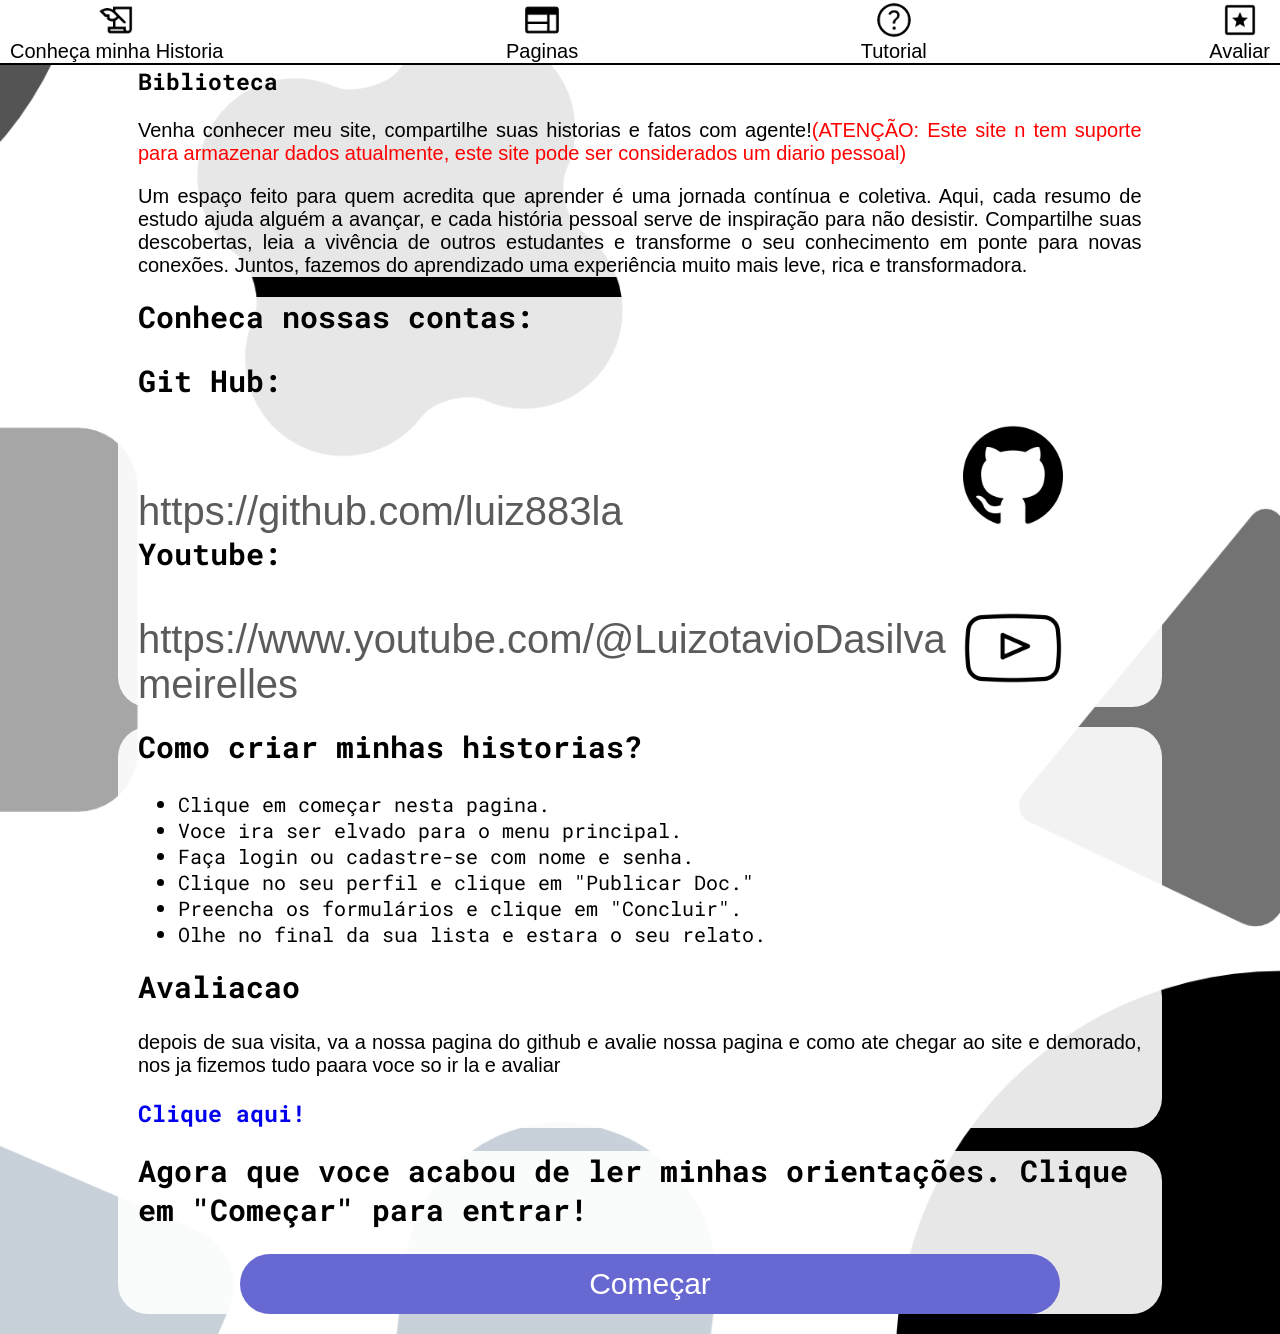
<file: index.html>
<!DOCTYPE html>
<html lang="pt-br">
<head>
    <meta charset="UTF-8">
    <meta name="viewport" content="width=device-width, initial-scale=1.0">
    <link rel="stylesheet" href="comecar/style.css">
    <link rel="shortcut icon" href="midia/favicon.ico" type="image/x-icon">
    <title>biblioteca</title>
</head>
<body>
    <header>
        <img src="midia/menu.png"  hidden class="menucll">
        <div class="nav" hidden>
            <a  type="button" class="menu" value="" onclick="
            document.querySelector('h1').scrollIntoView({
                behavior: 'smooth',block:'start'
                });">
                <img src="comecar/midia/minha-historia.png" class="icomenu">
                Conheça minha Historia</a>
            <a  type="button" class="menu" value="" onclick="
            document.querySelector('h2#contas').scrollIntoView({
                behavior: 'smooth',block:'start'
                });">
                <img src="comecar/midia/nossas-pag.png" class="icomenu">
                Paginas</a>
            <a type="button" class="menu" value="" onclick="
            document.querySelector('h2#help').scrollIntoView({
                behavior: 'smooth',block:'start'
                });">
                <img src="comecar/midia/tutorial.png" class="icomenu">
                Tutorial</a>
            <a href="https://forms.gle/ahmg2RZc9oP8dyQm6" target="_blank" class="menu">
            
                <img src="comecar/midia/avaliacao.png" class="icomenu">
                Avaliar
            </a>
        </div>
    </header>
    <main>
        <section class="text">
            <article>
                <h1>Biblioteca</h1>
                <p>Venha conhecer meu site, compartilhe suas historias e fatos com agente!<span class="aviso">(ATENÇÃO: Este site n tem suporte para armazenar dados atualmente, este site pode ser considerados um diario pessoal)</span></p>
                <p>Um espaço feito para quem acredita que aprender é uma jornada contínua e coletiva. Aqui, cada resumo de estudo ajuda alguém a avançar, e cada história pessoal serve de inspiração para não desistir. Compartilhe suas descobertas, leia a vivência de outros estudantes e transforme o seu conhecimento em ponte para novas conexões. Juntos, fazemos do aprendizado uma experiência muito mais leve, rica e transformadora.</p>
            </article>
        </section>
        <section class="text">
            <article>
                <h2 id="contas">Conheca nossas contas:</h2>
                    <h2>Git Hub:</h2>
                    <a class="link" href="https://github.com/luiz883la" target="_blank">https://github.com/luiz883la</a>
                    <a href="https://github.com/luiz883la" target="_blank">
                        <img src="midia/github.png" class="img_logos github">
                    </a>
                    <h2>Youtube:</h2>
                    <a class="link" href="https://www.youtube.com/@LuizotavioDasilvameirelles" target="_blank">
                        https://www.youtube.com/@LuizotavioDasilvameirelles
                    </a>
                    <a href="https://www.youtube.com/@LuizotavioDasilvameirelles" target="_blank"><img src="midia/youtube.png" class="img_logos yout"></a>
            </article>
        </section>
        <section class="text">
            <article>
                <h2 id="help">Como criar minhas historias?</h2>
                <ul>
                    <li>Clique em começar nesta pagina.</li>
                    <li>Voce ira ser elvado para o menu principal.</li>
                    <li>Faça login ou cadastre-se com nome e senha.</li>
                    <li>Clique no seu perfil e clique em "Publicar Doc."</li>
                    <li>Preencha os formulários e clique em "Concluir".</li>
                    <li>Olhe no final da sua lista e estara o seu relato.</li>
                </ul>
            </article>
        </section>
        <section class="text">
            <article>
                <h2>Avaliacao</h2>
                <p>
                    depois de sua visita, va a nossa pagina do github e avalie nossa pagina e como ate chegar ao site e demorado, nos ja fizemos tudo paara voce so ir la e avaliar
                </p>
                <a href="https://forms.gle/ahmg2RZc9oP8dyQm6" target="_blank"><h3>Clique aqui!</h3></a>
            </article>
        </section>
        <article class="text">
            <h2>Agora que voce acabou de ler minhas orientações. Clique em "Começar" para entrar!</h2>
            <a href="menu_principal/menu.html"><input type="button" value="Começar" class="button"></a>
        </article>
    </main>
    <script src="comecar/script.js"></script>
</body>
</html>
</file>
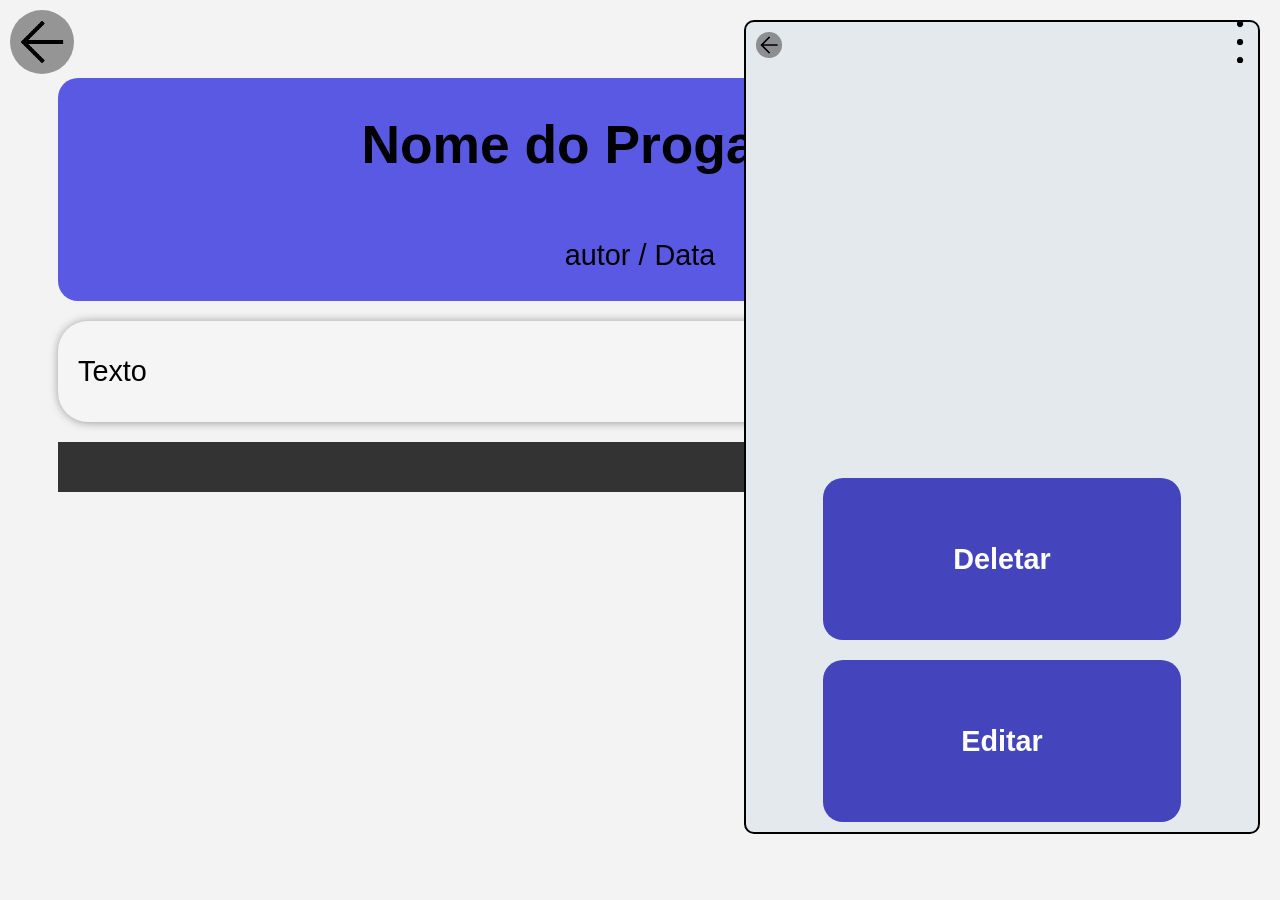
<file: menu_item/pag_suporte.html>
<!DOCTYPE html>
<html lang="pt-br">
<head>
    <meta charset="UTF-8">
    <meta name="viewport" content="width=device-width, initial-scale=1.0">
    <link rel="stylesheet" href="style.css">
    <link rel="shortcut icon" href="../midia/favicon.ico" type="image/x-icon">
    <title>Equaçoes</title>
</head>
<body>
    <div class="cabeca">
        <a href="../menu_principal/menu.html"><img class="voltar img" src="../midia/back.png" alt="voltar"></a>
        <h1 class="nome">Nome do Progamador</h1>
        <p class="comando">autor / Data</p>
        
        <div class="menu">
            <img class="voltar sair_menu" src="../midia/back.png" alt="">
            <input type="button" value="Deletar" class="botao_menu deletar_doc">
            <input type="button" value="Editar" class="botao_menu editar_doc">
            
        </div>
        <div class="botao_3p"><img src="../midia/tres_pontos.png" class="tres_pontos"></div>
    </div>
    <div class="corpo">
        <p class="texto">Texto</p>
    </div>
    <div id="exemplo">
        <p class="exemplo"></p>
    </div>

    <script type="module" src="script_menuinfo.js"></script>
</body>
</html>
</file>
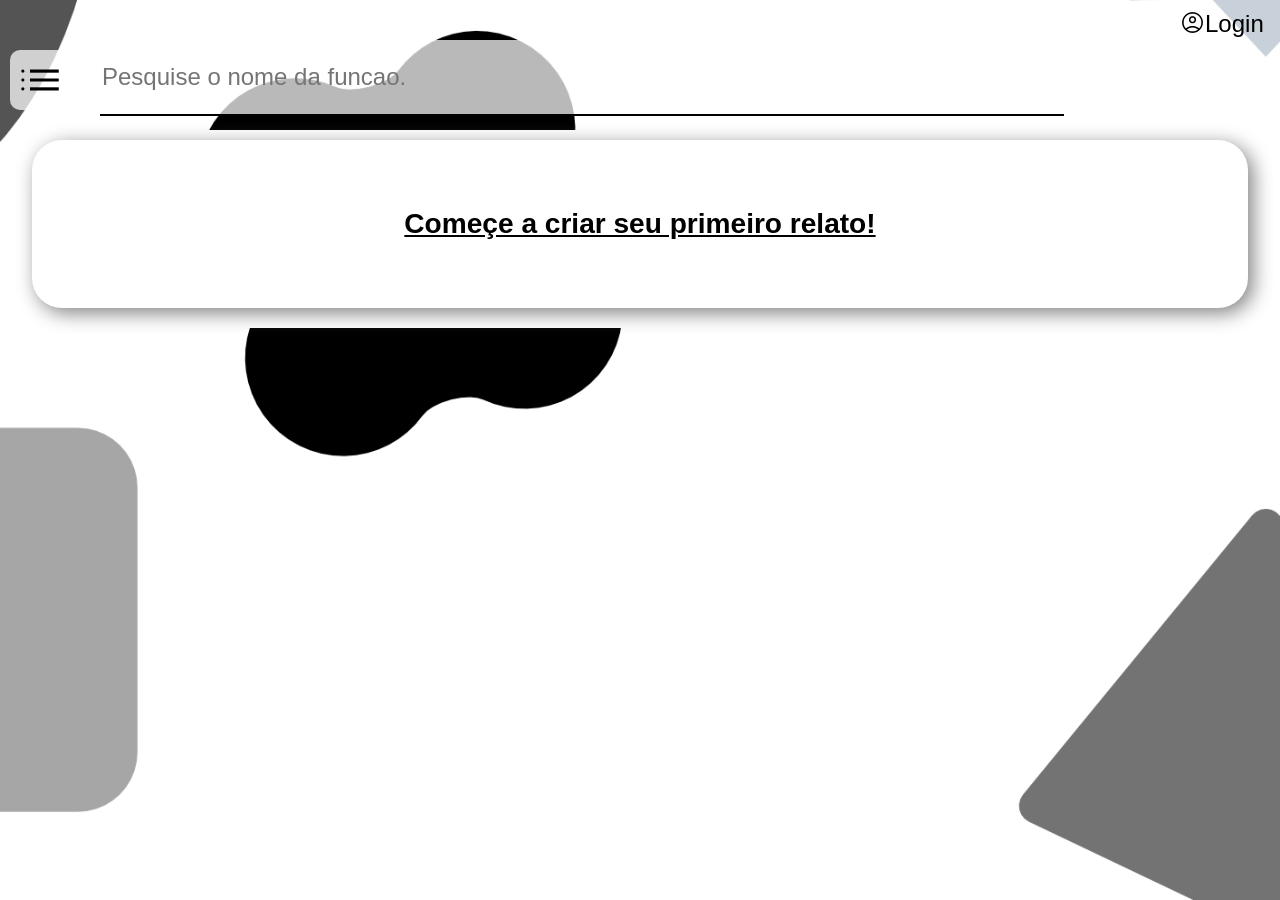
<file: menu_principal/menu.html>
<!DOCTYPE html>
<html lang="pt-br">

<head>
    <meta charset="UTF-8">
    <meta name="viewport" content="width=device-width, initial-scale=1.0">
    <link rel="stylesheet" href="style.css">
    <link rel="shortcut icon" href="../midia/favicon.ico" type="image/x-icon">
    <title>Lar do progamador</title>
</head>

<body>
    <header>
        <section class="conta">
            <img src="../midia/foto_login.png" class="foto">Login
        </section>
        <input type="text" autofocus placeholder="Pesquise o nome da funcao." class="pesquisa">
        <img src="../midia/menu.png" alt="menu" class="theere_lines">
    </header>
    <main class="menuOP">
        <div class="start">
            <h3>Começe a criar seu primeiro relato!<h3>
        </div>
    <main>
    <nav class="menu">
        <img src="../midia/back.png" class="voltar sair_menu">
        <h1 class="titulo">Lar do progamador</h1>
        <article style="font-size: 150%;">
            <a href="https://www.youtube.com/@QuenolRoupas" target="_blank">
                <p>
                    <img src="../midia/youtube.png" class="ico">
                    Quenol roupas
                </p>
            </a>
        </article>
        <article style="font-size: 150%;">
            <a href="https://github.com/luiz883la" target="_blank">
                <p>
                    <img src="../midia/github.png" class="ico">
                    Luiz Otavio
                </p>
            </a>
        </article>
        
        <article style="font-size: 150%;">
            <a href="https://forms.gle/ahmg2RZc9oP8dyQm6" target="_blank">
                <p>
                    <img src="../comecar/midia/avaliacao.png" class="ico">
                    Nos avalie!
                </p>
            </a>
        </article>
    </nav>
    <div class="corpo"></div>
    <script type="module" src="scriptmenu.js"></script>
</body>

</html>
</file>
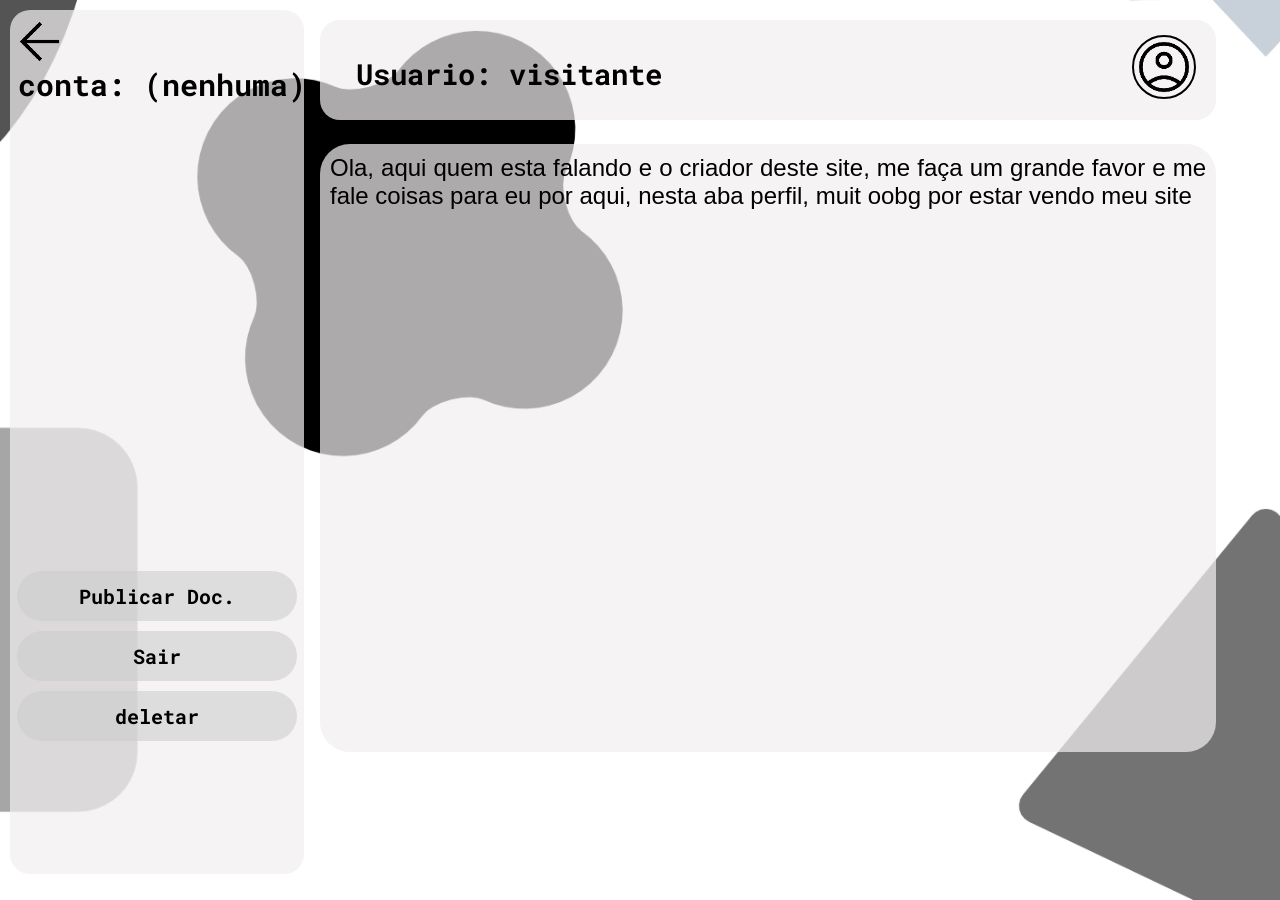
<file: perfil/perfil.html>
<!DOCTYPE html>
<html lang="en">

<head>
    <meta charset="UTF-8">
    <meta name="viewport" content="width=device-width, initial-scale=1.0">
    <link rel="stylesheet" href="style.css">
    <link rel="shortcut icon" href="../midia/favicon.ico" type="image/x-icon">
    <title>Perfil</title>
</head>

<body>
    <div class="BarraLateral">
        <a href="../menu_principal/menu.html"><img src="../midia/back.png" class="voltar"></a>
        <h2 class="nomeconta">Conta: </h2>
        <div class="buttons">
            <input type="button" value="Publicar Doc." class="buttonpublic">
            <input type="button" value="Sair" class="buttonsair">
            <input type="button" value="deletar" class="buttondeletar">
        </div>
    </div>
    <div class="tela">
        
        <div class="cabeca">
            <abbr title="Mudar foto de perfil"><img src="../midia/foto_login.png" class="fotoconta"></abbr>
            <h2 class="conta2">Usuario: </h2>
        </div>
        <p>Ola, aqui quem esta falando e o criador deste site, me faça um grande favor e me fale coisas para eu por
            aqui, nesta aba perfil, muit oobg por estar vendo meu site</p>
    </div>
    <div class="visualizarfotoperfil">
        <img src="../midia/back.png" class="voltarperfil">
        <img src="../midia/foto_login.png" class="foto">
        <a href="mudarfotoperfil/mudarfoto.html"><input type="button" value="Trocar foto de perfil"
                class="buttonmudarfoto"></a>
    </div>
    <script src="script.js"></script>
</body>

</html>
</file>
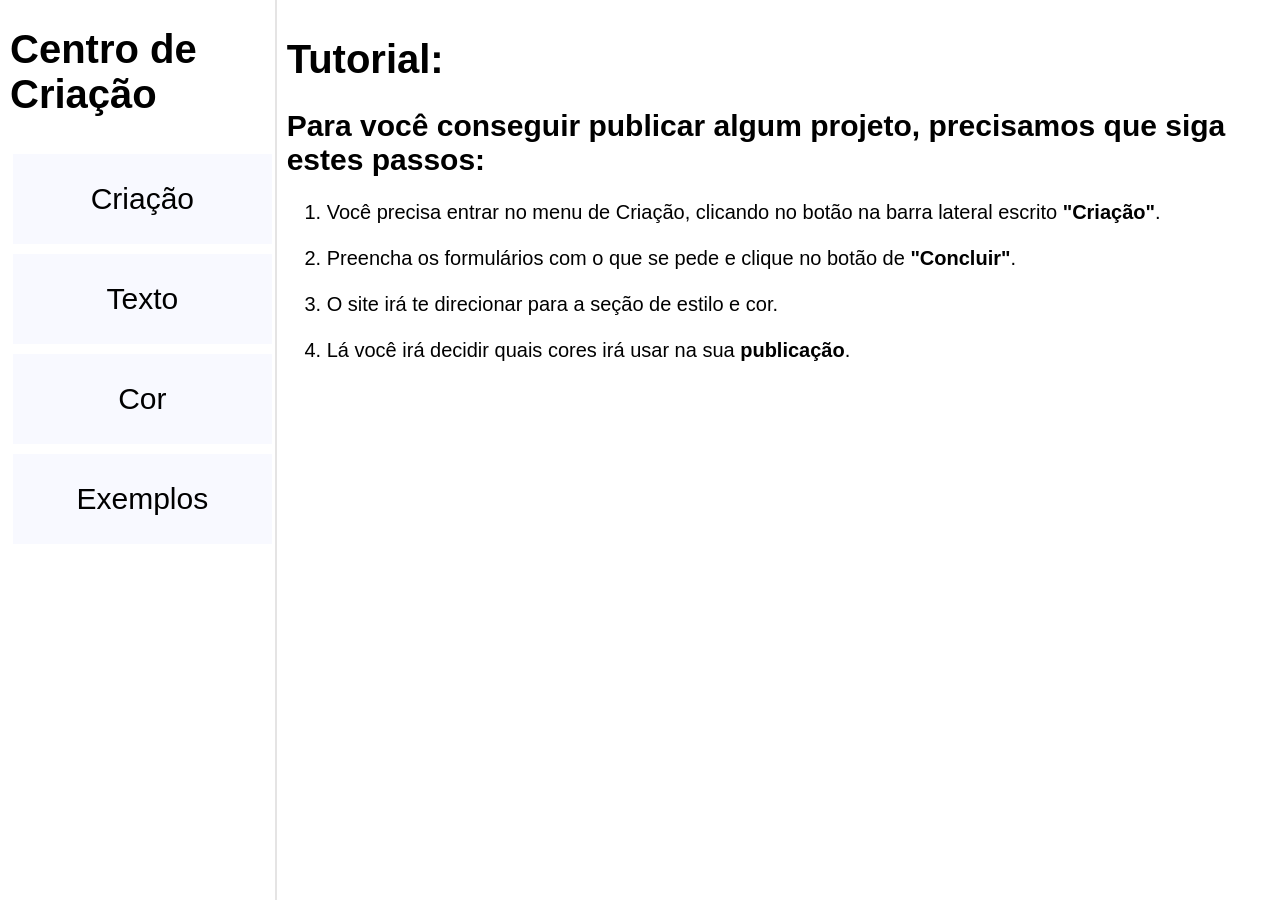
<file: publicar_documento/publicar.html>
<!doctype html>
<html lang="pt-br">
  <head>
    <meta charset="UTF-8" />
    <meta name="viewport" content="width=device-width, initial-scale=1.0" />
    <link rel="stylesheet" href="style.css" />
    <link rel="shortcut icon" href="../midia/favicon.ico" type="image/x-icon" />
    <title>Publicar documento</title>
  </head>
  <body>
    <img src="../midia/menu.png" class="menubar" />
    <div class="Barra_lateral">
      <h1>Centro de Criação</h1>
      <button class="button_criacao">Criação</button>
      <button class="button_texto">Texto</button>
      <button class="button_cor">Cor</button>
      <button class="button_exemplo">Exemplos</button>
    </div>
    <div class="pagina">
      <div class="tutorial">
        <h1>Tutorial:</h1>
        <h2>
          Para você conseguir publicar algum projeto, precisamos que siga
          estes passos:
        </h2>
        <ol>
          <li>
            Você precisa entrar no menu de Criação, clicando no botão na barra
            lateral escrito <b>"Criação"</b>.
          </li>
          <br />
          <li>
            Preencha os formulários com o que se pede e clique no botão de
            <b>"Concluir"</b>.
          </li>
          <br />
          <li>O site irá te direcionar para a seção de estilo e cor.</li>
          <br />
          <li>
            Lá você irá decidir quais cores irá usar na sua <b>publicação</b>.
          </li>
        </ol>
      </div>
      <div class="modoedicao">
        <h1>Modo Edição</h1>
        <p>
          Você entrou no modo de edição do seu documento. Para editá-lo, basta
          seguir os passos:
        </p>
        <ol>
          <li>Entre nos modos ao lado como: "Criação", "Texto", etc.</li>
          <br />
          <li>Altere tudo o que quiser!</li>
          <br />
          <li>
            Mesmo que não mexa em alguma das abas, entre nela e conclua
            clicando no botão de "Concluir" ou "Salvar".
          </li>
          <br />
          <li>
            Você será direcionado para o menu principal, e lá no final seu
            documento já estará alterado e do jeito que você deixou!
          </li>
          <br />
        </ol>
      </div>
      <div class="page_cre">
        <p class="aviso"></p>
        <p>Título</p>
        <input type="text" class="preencher" id="titulo" />

        <p>Autor</p>
        <input type="text" class="preencher" id="autor" />
        <p>
          <input type="checkbox" id="vaiterexemplo" class="checkbox" />Você irá precisar de um campo para exemplos de uma matéria?
        </p>
        <p>
          Você quer manter este documento para você (Privado) ou deixar para outras pessoas verem (Público)?
        </p>
        <p>
          <input type="checkbox" class="checkbox" id="pri" checked />Privado
          <input type="checkbox" class="checkbox" id="pub" />Público
        </p>
        <input type="button" value="Continuar" class="continuar concluir" />
      </div>

      <div class="page_cor">
        <div class="ilustration">
          <div class="cabeca">
            <h1 class="Titulo">Título</h1>
            <p class="comando">Autor / Data</p>
          </div>
          <div class="corpo">
            <p class="texto_ilustracao">Texto</p>
          </div>
          <div id="exemplo">
            <p>Exemplo</p>
          </div>
        </div>

        <p>Cabeçalho (título, autor, data)</p>
        <input type="color" value="#5959e3" class="colorstyle colorcabeca" />
        <p>Texto</p>
        <input type="color" value="#ffffff" class="colorstyle colortexto" />
        <p class="textoexemplo_emcima">Exemplo</p>
        <input type="color" value="#333333" class="colorstyle colorexemplo" />
        <input type="button" value="Continuar" class="continuar aplicar" />
      </div>

      <div class="page_text">
        <div class="decoracao_barra barra">
          <h2>Página de Textos</h2>
          <p class="decoracao_negrito negrito"><b>N</b></p>
          <input type="color" class="decoracao_cor cores" />
          <input type="button" value="Salvar" class="decoracao_salvar salvar" />
        </div>
        <div class="decoracao_text texto" contenteditable="true"></div>
      </div>

      <div class="page_exemplo">
        <div class="decoracao_barra barra_exem">
          <h2>Página de Exemplos</h2>
          <p class="decoracao_negrito negrito_exem"><b>N</b></p>
          <input type="color" class="decoracao_cor cores_exem" />
          <input
            type="button"
            value="Salvar"
            class="decoracao_salvar salvar_exem"
          />
        </div>
        <p class="decoracao_text exemplo" contenteditable="true"></p>
      </div>
    </div>
    <script src="script.js"></script>
  </body>
</html>
</file>
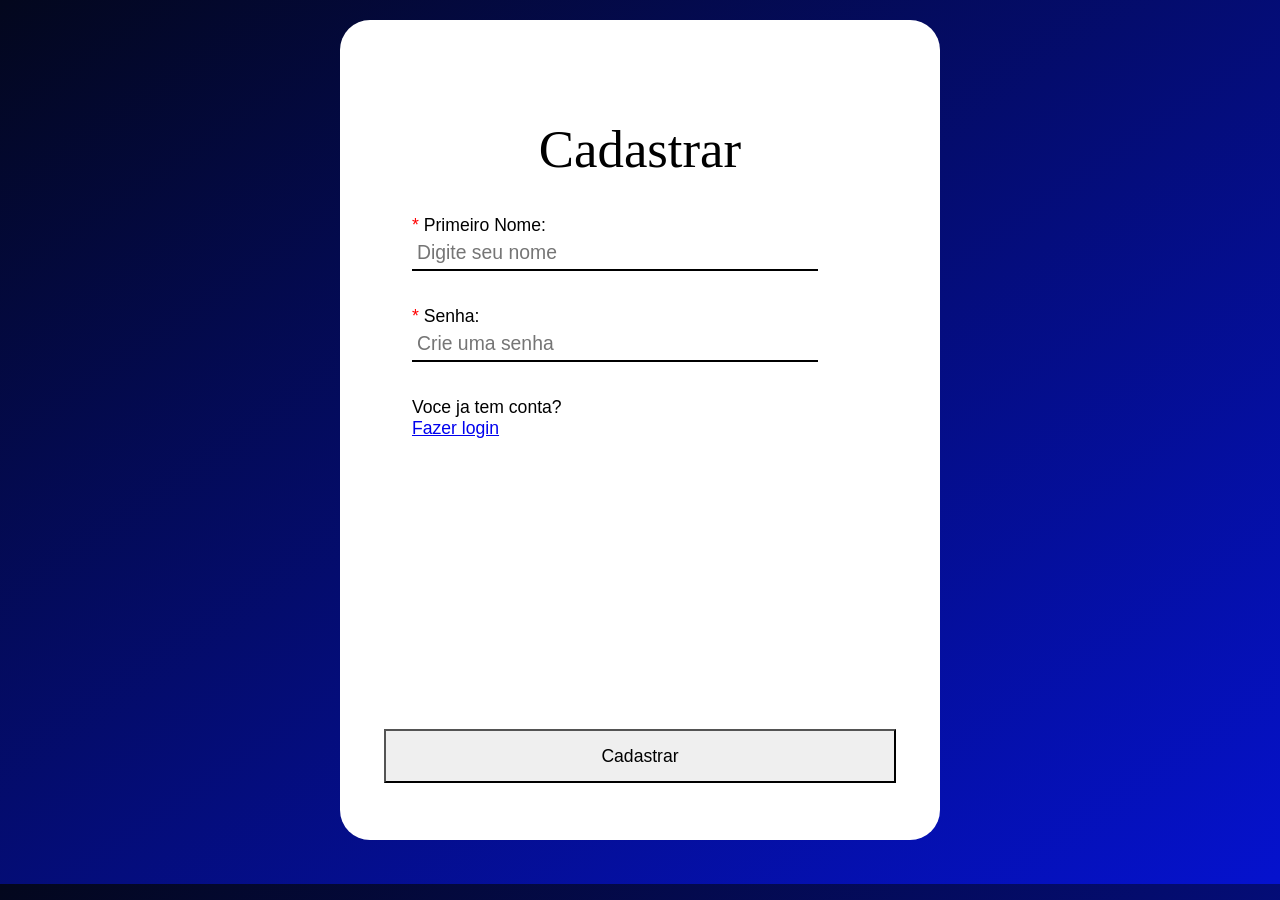
<file: cadastro/cadastrar/cadastrar.html>
<!DOCTYPE html>
<html lang="en">
<head>
    <meta charset="UTF-8">
    <meta name="viewport" content="width=device-width, initial-scale=1.0">
    <link rel="stylesheet" href="../login/style.css">
    <title>cadastrar</title>
</head>
<body>
    <div class="login">
        <h1>Cadastrar</h1>
        <form autocomplete="on">
            <p>
                <label for="nome"><span style="color: red;">*</span> Primeiro Nome:</label>
                <input type="text" placeholder="Digite seu nome" id="nome" class="nome" onkeypress="letraMaiuscula()" autofocus required autocomplete="username">
            </p>
            <p class="alerta_nome"></p>
            <p><label for="senha"><span style="color: red;">*</span> Senha:</label>
                <input type="text" placeholder="Crie uma senha" id="senha" class="senha" required autocomplete="new-password">
            </p>
            <input type="button" value="Cadastrar" class="button">
            <p class="alerta_senha"></p>
            
        </form>
        <p>Voce ja tem conta? <a href="../login/logar.html">Fazer login</a></p>
    </div>
    <script src="script.js"></script>
</body>
</html>
</file>
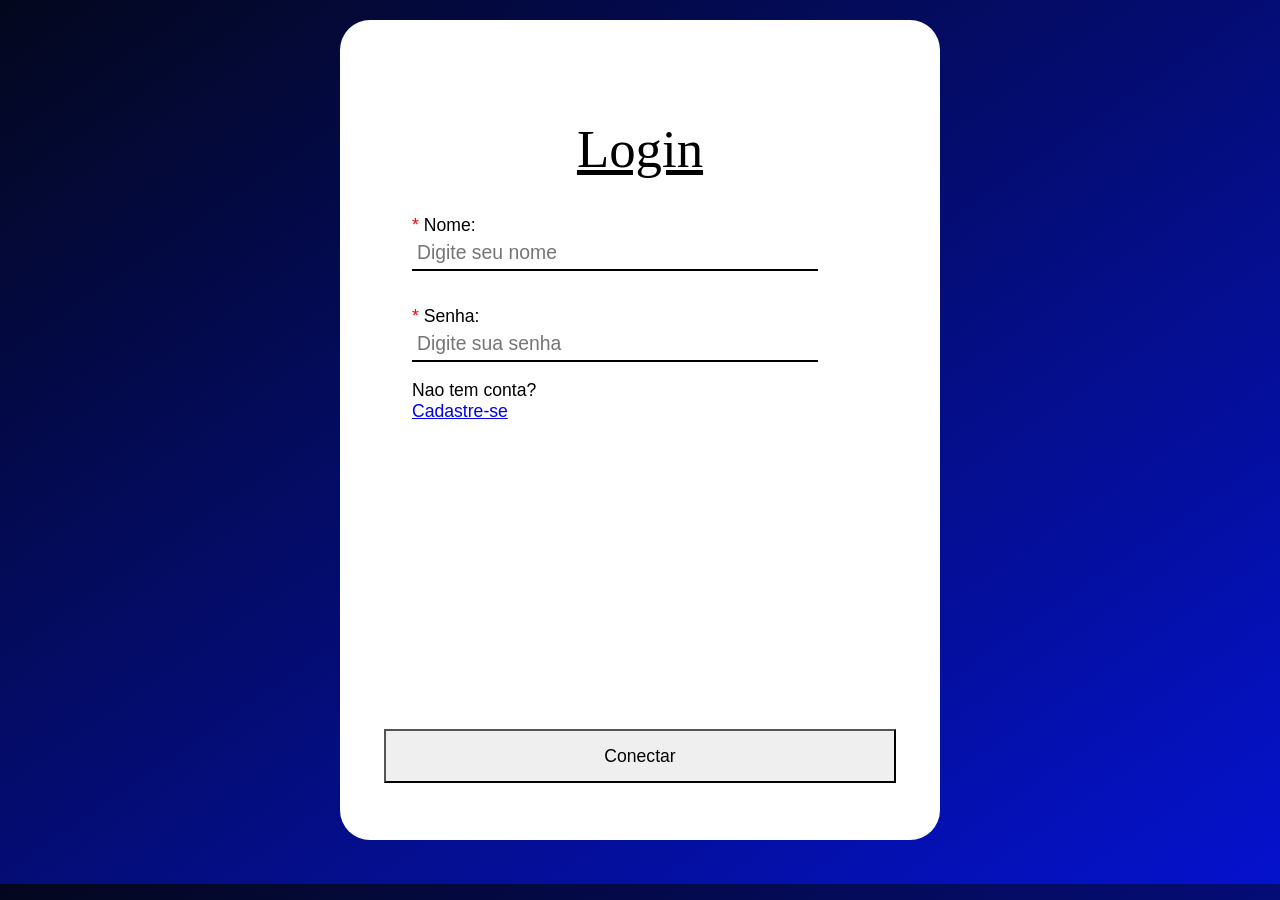
<file: cadastro/login/logar.html>
<!DOCTYPE html>
<html lang="en">
<head>
    <meta charset="UTF-8">
    <meta name="viewport" content="width=device-width, initial-scale=1.0">
    <link rel="stylesheet" href="style.css">
    <link rel="shortcut icon" href="../../midia/favicon.ico" type="image/x-icon">
    <title>login</title>
</head>
<body>
    <div class="login">
        <h1><u>Login</u></h1>
        <form autocomplete="on" action="script.js">
            <p>
                <label for="nome"><span style="color: red;">*</span> Nome:</label>
                <input type="text" placeholder="Digite seu nome" id="nome" class="nome" onkeydown="letraMaiuscula()" autofocus required autocomplete="username">
            </p>
            <p class="alerta_nome"></p>
            <p>
                <label for="senha"><span style="color: red;">*</span> Senha:</label>
                <input type="password" placeholder="Digite sua senha" id="senha" class="senha" required autocomplete="current-password">
            </p>
            <input type="button" class="button" value="Conectar">
        </form>

        <p>
            Nao tem conta? <a href="../cadastrar/cadastrar.html">Cadastre-se</a>
        </p>
    </div>
    <script src="script.js"></script>
</body>
</html>
</file>
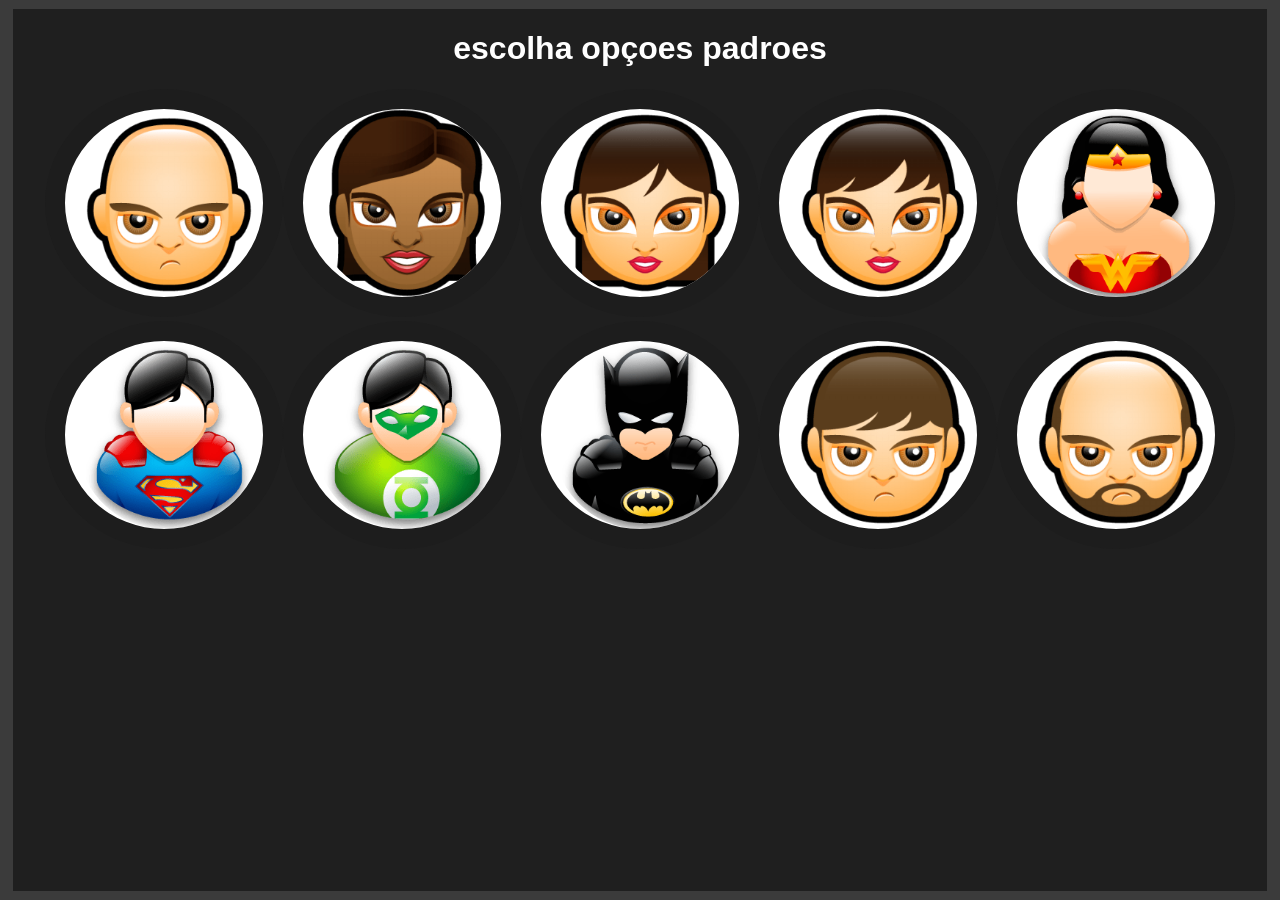
<file: perfil/mudarfotoperfil/mudarfoto.html>
<!DOCTYPE html>
<html lang="pt-br">
<head>
    <meta charset="UTF-8">
    <meta name="viewport" content="width=device-width, initial-scale=1.0">
    <title>Mudar foto de perfil</title>
    <link rel="stylesheet" href="style.css">
    <link rel="shortcut icon" href="../../midia/favicon.ico" type="image/x-icon">
</head>
<body>
    <div class="fotos_padroes">
        <h1>escolha opçoes padroes</h1>
    </div>
    <script src="script.js"></script>
</body>
</html>
</file>
<file: comecar/style.css>
@import url("https://fonts.googleapis.com/css2?family=Anta&family=Erica+One&family=Roboto+Mono:ital,wght@0,100..700;1,100..700&display=swap");
html,
body {
  width: 100%;
  height: 100%;
}
body {
  margin: 0;
  display: flex;
  flex-direction: column;
  align-items: center;
  font: normal 15pt arial;
  background-color: white;
}
header {
  display: flex;
  justify-content: space-between;
  align-items: center;
  gap: 20px;
  width: 100%;
  border-bottom: solid 2px black;
  text-align: center;
}
.icomenu{
  width: 40px;
}
.nav{
  padding-left: 10px;
  display: flex;
  width: 100%;
  gap: 20px;
  flex-direction: row;
  justify-content: space-between;
}
.menu {
  display: flex;
  flex-direction: column;
  align-items: center;
  margin-right: 10px;
  cursor: pointer;
  font-family: Arial, Helvetica, sans-serif;
  font-size: 15pt;
  color: rgb(0, 0, 0);
  word-break: break-word;
  overflow-wrap: anywhere;
  border: 0;
  background: transparent;
  height: 100%;
}
.menu:hover {
  font-weight: bolder;
}
main {
  width: 100%;
  background-image: url(midia/Untitled\ Design.png);
  background-size: cover;
  background-position: center;
  background-attachment: fixed;
  background-repeat: no-repeat;
  margin: 0;
}
h1,
h2,
h3,
li {
  margin-top: 0;
  font-family: "Roboto Mono";
}
.aviso {
  color: red;
}
.text {
  margin: auto;
  width: 80%;
  border-radius: 30px;
  padding-left: 20px;
  margin-bottom: 20px;
  background-color: rgba(255, 255, 255, 0.904);
}
p {
  text-align: justify;
  width: 98%;
}

.img_logos {
  align-items: end;
  width: 100px;
}
.img_logos:hover {
  transform: scale(1.15);
  transition: transform 0.2s ease;
}

a.link {
  width: 80%;
}

a.link,
a.link:visited {
  display: inline-block;
  max-width: 100%;
  font-size: 2em;
  color: rgb(92, 91, 91);
  word-break: break-word;
  overflow-wrap: anywhere;
}

a {
  text-decoration: none;
}

ol {
  font-size: 18pt;
}

.button {
  display: block;
  margin: 10px auto;
  width: 80%;
  height: 60px;
  border: 0;
  border-radius: 30px;
  background-color: rgb(104, 104, 211);
  font-size: 1.5em;
  color: white;
  cursor: pointer;
}
.start:hover {
  scale: 1.005;
  background-color: rgb(112, 112, 224);
}
.menucll{
  position: absolute;
  right: 10px;
  cursor: pointer;
    width: 40px;
    height: 40px;
}.menucll:hover{
  background-color: rgba(0, 0, 0, 0.116);
  border-radius: 50%;
  .nav{
    display: block;
    top: 0;
    left: 0;
    width: 50%;
    height: 50%;
    z-index: 998;
  }
}
@media (max-width: 768px) {
  .nav{
    display: none;
  }
  .menucll{
    display: block;
    cursor: pointer;
    width: 40px;
    position: absolute;
    top: 0;
    z-index: 999;
  }
  .menucll:hover{
    background-color: rgba(0, 0, 0, 0.116);
    border-radius: 50%;
  }
  header{
    background: transparent;

  }
  .menucll:hover + .nav {
    display: block;
    flex-direction: row;
  }
  .nav:hover {
    display: block;
  }
  .menu{
    flex-direction: row;
  }
}
</file>
<file: menu_item/style.css>
body {
  display: flex;
  flex-direction: column;
  gap: 20px;
  font-family: Arial, Helvetica, sans-serif;
  font-size: larger;
  text-align: center;
  text-size-adjust: initial;
  background: rgb(243, 243, 243);
  padding-left: 50px;
  padding-right: 50px;
  padding-top: 70px;
  text-align: center;
}

.cabeca {
  display: flex;
  flex-direction: column;
  background: #5959e3;
  border-radius: 20px;
}

h1 {
  font-size: 40pt;
}

.img {
  position: absolute;
  cursor: pointer;
  width: 4%;
  left: 6%;
  top: 8%;
  background: rgba(0, 0, 0, 0.377);
  border-radius: 100px;
}

p {
  font-size: 150%;
  width: 100%;
  overflow-wrap: break-word;
}

.tres_pontos {
  cursor: pointer;
  position: absolute;
  top: 10px;
  width: 5%;
  right: 08px;
  border-radius: 10px;
}

.voltar {
  cursor: pointer;
  position: absolute;
  top: 10px;
  left: 10px;
  width: 5%;
  height: auto;
  background-color: rgba(0, 0, 0, 0.39);
  border-radius: 50%;
}

.botao_menu {
  cursor: pointer;
  width: 70%;
  height: 20%;
  font: bold 150% arial;
  margin: 10px;
  border: 0;
  border-radius: 20px;
  background-color: rgb(68, 68, 189);
  color: white;
}

.botao_menu:hover {
  background-color: rgb(80, 80, 209);
  scale: 1.005;
}

.deletar_doc {
  display: block;
}

.editar_doc {
  display: block;
}

.menu {
  display: flex;
  flex-direction: column;
  align-items: center;
  justify-content: end;

  margin-top: auto;
  background-color: rgb(228, 233, 238);
  width: 40%;
  height: 90%;
  position: absolute;
  border: solid 2px black;
  border-radius: 10px;
  top: 20px;
  right: 20px;
  justify-items: end;
}

.corpo {
  box-shadow: 0.5px 0.5px 10px rgba(0, 0, 0, 0.384);
  text-align: left;
  background: whitesmoke;
  width: 94%;
  border-radius: 30px;
  padding-left: 15px;
  padding-right: 15px;
}

#exemplo {
  background: rgb(51, 51, 51);
  text-align: left;
  padding-left: 15px;
  white-space: pre-line;
  font-size: 70%;
}

.texto {
  text-align: justify;
  padding: 5px;
}

@media (max-width: 768px) {
  body {
    padding-left: 3%;
    padding-right: 3%;
  }

  .cabeca {
    padding-top: 30px;
    height: 40vw;
  }

  .nome {
    position: relative;
    top: -40px;
  }

  .comando {
    position: relative;
    top: -100px;
  }

  .tres_pontos{
    width: 50px;
    right: -9px;
  }

  .voltar{
    width: 50px;
  }

  .menu{
    width: 80%;
  }
}
</file>
<file: menu_principal/style.css>
:root{
  --fundo:#ffffffb9;
}
.opt:hover {
  scale: 1.005;
}
body, html{
  width: 100vw;
  height: 100vh;
}
body {
  background-image: url(../comecar/midia/Untitled\ Design.png);
  background-size: cover;
  background-position: center;
  background-attachment: fixed;
  background-repeat: no-repeat;
  margin: 0;
}
h1 {
  font: normal 100% fantasy;
  text-align: center;
}
p {
  font-family: Arial, Helvetica, sans-serif;
  font-size: 110%;
}
a {
  color: rgb(5, 5, 5);
}
.menu {
  position: fixed;
  display: none;
  animation: surgir 0.3s ease-out forwards;
  top: 30px;
  left: 10px;
  padding-left: 10px;
  background: rgba(233, 233, 233, 0.918);
  border-radius: 20px;
  width: 90%;
  height: 90%;
  z-index: 999;
}
.menu article{
  display: flex;
  flex-direction: row;
  width: 100%;
  display: block;
}
.menu h1{
  font-size: 120%;
}
header{
  height: 130px;
}
.conta {
  cursor: pointer;
  display: flex;
  flex-direction: row;
  position: absolute;
  top: 10px;
  right: 50px;
  width: 50px;
  height: 5%;
  padding-left: 1%;
  border-radius: 10px;
  font-family: Arial, Helvetica, sans-serif;
  font-size: 150%;
  text-align: left;
}
.pesquisa {
  position: absolute;
  background: var(--fundo);
  font: normal 150% arial;
  top: 40px;
  left: 100px;
  width: 75%;
  height: 8%;
  border-top: 0;
  border-left: 0;
  border-right: 0;
  border-bottom: solid 2px black;
  box-shadow: 0px;
}
img.theere_lines {
  cursor: pointer;
  position: absolute;
  top: 50px;
  left: 10px;
  padding: 5px;
  width: 50px;
  height: auto;
  border-radius: 10px;
  background-color: var(--fundo);
}
.ico {
  padding: 10px;
  width: 50px;
}
.voltar {
  position: absolute;
  top: 3%;
  width: 5%;
  max-width: 50px;
  background: rgba(19, 19, 19, 0);
  border-radius: 50%;
  cursor: pointer;
}
.titulo {
  font-size: 200%;
}

.pesquisa:focus{
  outline: none;
}
.faixa {
  background: var(--fundo);
}
.menuOP {
  display: flex;
  flex-direction: column;
  font: normal 150% arial;
  background: white;
  border-radius: 20px;
  padding: 10px;
  gap: 10px;
  width: 95%;
  margin: auto;
}
.opt {
  cursor: pointer;
  display: flex;
  flex-direction: row;
  box-shadow: 5px 5px 20px gray;
  background: white;
  width: 96.4%;
  height: 5%;
  border-radius: 20px;
  justify-content: space-between;
  margin: auto;
}
.opt > p.tituloOP{
  width: 30%;
  font-size: 100%;
}
.tituloOP {
  display: block;
  color: rgb(0, 0, 0);
  font: normal 150% arial;
}
.dica {
  position: absolute;
  display: block;
  left: 50%;
  right: 50px;
  font: normal 100% arial;
  width: 30%;
}
.acessar {
  width: 10%;
  height: 10%;
}
.foto{
  width: 25px;
  height: 25px;
}
.start > h3{
  text-align: center;
}
.start{
  cursor: pointer;
  text-decoration: underline;
  padding: 40px 0px 40px 0px;
  box-shadow: 5px 5px 20px gray;
  border-radius: 30px;
}
@keyframes surgir{
    from{
        opacity: 0;
        transform: translatey(-10px);
    }to{
        opacity: 1;
        transform: translatey(10px);
    }
}

@media (max-width: 768px) {
  .tituloOP {
    font-size: 125%;
  }
  .opt {
    width: 93%;
  }
  .acessar {
    width: 12%;
  }
  .menuOP {
    width: 92%;
    height: auto;
    padding-left: 6px;
  }
  .pesquisa {
    width: 76%;
    left: 80px;
    font-size: 115%;
  }
  .voltar {
    width: 15%;
  }
  menu {
    width: 90%;
  }
  p {
    font-size: 5vw;
    white-space: pre-line;
  }
  .titulo {
    font-family: fantasy;
    font-size: 200%;
  }
  .corpo {
    width: 99%;
  }
}
</file>
<file: perfil/style.css>
@import url("https://fonts.googleapis.com/css2?family=Anta&family=Erica+One&family=Roboto+Mono:ital,wght@0,100..700;1,100..700&display=swap");
:root {
  --cor: #f1efefb6;
  --cor_button: #cdcdcd90;
}

html,
body {
  width: 100%;
  height: 100vh;
}

body {
  background-image: url(../comecar/midia/Untitled\ Design.png);
  background-size: cover;
  background-position: center;
  background-attachment: fixed;
  background-repeat: no-repeat;
  margin: 0;
  padding: 0;
  overflow-x: hidden;
  font-family: Arial, Helvetica, sans-serif;
  font-size: 150%;
  min-height: 100vh;
}

h2 {
  font-size: 10pt;
}

.BarraLateral {
  background-color: var(--cor);
  display: flex;
  flex-direction: column;
  position: absolute;
  top: 10px;
  left: 10px;
  width: 23%;
  height: 96%;
  margin: 0;
  text-align: center;
  background: var;
  border-radius: 20px;
  font-family: "Roboto Mono";
}

.buttons {
  display: flex;
  gap: 10px;
  flex-direction: column;
  align-items: center;
  position: relative;
  top: 55%;
  margin-top: 20px;
}

.buttonpublic,
.buttonsair,
.buttondeletar {
  cursor: pointer;
  width: 95%;
  height: 50px;
  border: 0;
  border-radius: 30px;
  font: bolder 15pt "Roboto Mono";
  background: var(--cor_button);
}

.buttondeletar:hover,
.buttonpublic:hover,
.buttonsair:hover {
  background-color: rgba(0, 0, 0, 0.219);
  transition: ease background-color 0.3s;
}

.nomeconta {
  position: absolute;
  top: 30px;
  left: 5px;
  font-size: 125%;
  width: 100%;
}

.voltar {
  position: relative;
  left: -40%;
  top: 3%;
  cursor: pointer;
  border-radius: 30px;
  width: 20%;
}

.voltar:hover {
  transition: ease 0.3s;
  background-color: rgba(0, 0, 0, 0.185);
}

.tela {
  margin: 0;
  color: black;
  width: 70%;
  height: 96%;
  position: absolute;
  left: 25%;
}

.conta2 {
  position: absolute;
  top: 10px;
  left: 4%;
  font-size: 22pt;
  font-family: "Roboto Mono";
}

.cabeca {
  background: var(--cor);
  margin-top: 20px;
  width: 100%;
  height: 100px;
  border-radius: 20px;
  position: relative;
}

/* Corrigido para não empurrar a tela */
.fotoconta {
  position: absolute;
  cursor: pointer;
  top: 15px;
  right: 20px;
  width: 60px;
  height: 60px;
  border: 2px solid black;
  border-radius: 50%;
}

.foto {
  border: 2px solid black;
  border-radius: 50%;
}

.tela > p {
  text-align: justify;
  background-color: var(--cor);
  padding: 10px;
  height: 68%;
  border-radius: 30px;
}

.visualizarfotoperfil {
  background: rgb(155, 155, 155);
  border-radius: 30px;
  display: flex;
  flex-direction: column;
  justify-content: center;
  align-items: center;
  position: fixed;
  width: 75%;
  height: 80%;
  top: 50%;
  left: 50%;
  transform: translate(-50%, -50%);
  z-index: 100;
}
.buttonmudarfoto {
  margin-top: 20px;
  cursor: pointer;
  color: rgba(255, 255, 255, 0.8);
  width: 100%;
  height: 50px;
  border: solid 1px black;
  border-radius: 10px;
  background-color: transparent;
  font: normal 150% fantasy;
}
.buttonmudarfoto:hover{
  background-color: rgba(0, 0, 0, 0.133);
}
.voltarperfil {
  cursor: pointer;
  position: absolute;
  width: 40px;
  top: 15px;
  left: 15px;
  background: rgba(255, 255, 255, 0.377);
  border-radius: 50%;
}

@media (max-width: 768px) {
  body {
    display: flex;
    flex-direction: column;
    align-items: center;
  }

  .voltar {
    position: absolute;
    left: 10px;
    top: 4px;
    width: 40px;
  }

  .BarraLateral {
    position: relative;
    top: 10px;
    left: 0;
    width: 92%;
    height: auto;
    padding: 15px 0;
  }

  .tela > p {
    font-size: 16pt;
  }

  .nomeconta {
    position: relative;
    top: 0;
    left: 0;
    font-size: 1.3em;
    width: auto;
  }

  .conta2 {
    position: relative;
    top: 15px;
    left: 7px;
    width: fit-content;
    max-width: 70vw;
  }

  .fotoconta {
    position: absolute;
    right: 15px;
    top: 15px;
    width: 50px;
    height: 50px;
  }
  .tela {
    position: relative;
    left: 0;
    top: 20px;
    color: black;
    width: 92%;
    height: auto;
  }

  .buttons {
    align-self: center;
    display: flex;
    flex-direction: row;
    position: relative;
    top: 0;
    width: 98%;
    margin-top: 15px;
  }

  .buttondeletar,
  .buttonsair,
  .buttonpublic {
    height: 50px;
    width: 32%;
  }


  .visualizarfotoperfil {
    width: 90%;
    height: 70%;
  }

  .foto {
    width: 150px;
    height: auto;
  }
}
</file>
<file: publicar_documento/style.css>
.button_criacao:hover,
.button_cor:hover,
.button_texto:hover,
.button_exemplo:hover {
  background: rgba(174, 186, 255, 0.33);
}
body {
  display: flex;
  flex-direction: row;
  font: normal 15pt arial;
  min-height: 100vh;
  min-width: 100%;
  margin: 0;

}
.Barra_lateral {
  display: flex;
  flex-direction: column;
  gap: 10px;
  align-items: center; 
  padding-left: 10px;
  border-right:solid 2px rgb(229, 228, 228);
  background-color: white;
}
button {
  cursor: pointer;
  height: 10%;
  width: 98%;
  border: solid 0px;
  background: rgba(234, 237, 255, 0.329);
  font: normal 150% arial;
}
.pagina {
  color: black;
  text-align: left;
  align-items: center;
  padding: 10px;
  width: 100%;
}
.aviso {
  color: red;
}
.preencher {
  padding-left: 5px;
  font-size: 130%;
  min-width: 98%;
  height: 34px;
  border-top: 0;
  border-left: 0;
  border-right: 0;
  border-bottom: solid 2px black;
  box-shadow: 0px;
  
}
.preencher:focus{
  outline: none;
}
.continuar {
  position: fixed;
  cursor: pointer;
  bottom: 10px;
  right: 20px;
  width: 70%;
  height: 40px;
  font-size: 1.1em;
  color: white;
  border: 0;
  border-radius: 10px;
  background-color: rgb(119, 119, 233);
}.continuar:hover {
  background-color: rgb(102, 102, 221);
}
.checkbox {
  width: 20px;
  height: 20px;
  cursor: pointer;
}
.decoracao_text {
  width: 95.5%;
  height: 84%;
  font-size: 15pt;
  border: 1px solid #ccc;
  padding: 12px;
  background-color: #fff;
  overflow-y: auto;
  outline: none;
}
.page_text {
  height: 100%;
  height: 100%;
  border: solid -1px white;
}
.decoracao_barra {
  width: 98.6%;
  height: 10%;
}
.decoracao_negrito {
  cursor: pointer;
  position: absolute;
  top: -10px;
  left: 70%;
  width: 40px;
  height: 40px;
  border-radius: 10px;
  background-color: rgba(65, 69, 90, 0.268);
}.negrito:hover {
  background: rgba(29, 43, 124, 0.33);
}
.decoracao_cor {
  cursor: pointer;
  position: absolute;
  top: 20px;
  left: 65%;
  width: 40px;
  height: 40px;
  border-radius: 10px;
  text-align: center;
  background-color: rgba(27, 41, 112, 0.534);
  color: yellow;
}
.decoracao_salvar {
  font-size: large;
  cursor: pointer;
  position: absolute;
  top: 10px;
  right: 25px;
  width: 14%;
  height: 7%;
  border: 0;
  border-radius: 10px;
  background-color: rgb(117, 117, 230);
  color: white;
}
.placaholder {
  position: absolute;
  top: 0;
  right: 500px;
}
.colorstyle {
  cursor: pointer;
  width: 47%;
  height: 70px;
}
.cabeca {
  background: rgb(89, 89, 227);
  border-radius: 20px;
  padding-left: 5px;
  width: 80%;
}
h1 {
  font-size: 200%;
}
p {
  font-size: 170%;
  white-space: pre-line;
  text-align: justify;
}
.corpo {
  width: 80%;
  box-shadow: 0.5px 0.5px 10px rgba(0, 0, 0, 0.384);
  text-align: left;
  background: whitesmoke;
  border-radius: 30px;
  padding-left: 15px;
  padding-right: 15px;
}
#exemplo {
  width: 80%;
  background: #333333;
  color: rgb(255, 255, 255);
  text-align: left;
  padding-left: 15px;
  white-space: pre-line;
  font-size: 70%;
}
.ilustration {
  padding: 10px;
  position: absolute;
  right: 30px;
  width: 25%;
  height: 75%;
  border: solid 6px black;
  border-radius: 40px;
  display: flex;
  flex-direction: column;
  align-items: center;
  gap: 1em;
}

.page_exemplo {
  height: 100%;
  width: 100%;
}
.menubar{
    display: none;
}
@keyframes surgir{
    from{
      scale: 2;
      opacity: 0;
      transform: translatex(10px);
    }to{
      scale: 1;
      opacity: 1;
      transform: translatex(0px);
    }
}
@media (max-width: 768px) {
  .menubar {
    cursor: pointer;
    position: fixed;
    display: block;
    width: 50px;
    height: 50px;
    left: 1px;
    z-index: 9999;
  }
  .Barra_lateral {
    position: absolute;
    display: none;
    left: 0;
    width: 70%;
    height: 100%;
    z-index: 9998;
    padding-top: 10px;
    animation: surgir 0.3s ease-out forwards;
  }
  .decoracao_negrito{
    position: relative;
    left: 0;
    top: -30px;
  }
  .decoracao_salvar{
    position: relative;
    top: -110px;
    left: 60%;
    height: 40px;
    width: 20%;
  }.decoracao_salvar:hover{
    background-color:  rgb(128, 128, 244);
  }
  .decoracao_cor{
    position: relative;
    left: 50px;
    top: -100px;
  }
  .decoracao_text{
    margin-top: 30px;
  }
  .pagina {
    left: 0;
    width: 94%;
  }
  .ilustration{
    position: absolute;
    top: 120px;
    height: 50%;
  }
  .continuar{
    align-self: center;
    width: 98%;
  }
  .checkbox{
    width: 30px;
    height: 30px;
    margin-right: 10px;
  }
}
</file>
<file: cadastro/login/style.css>
body{
    background-image: linear-gradient(to right bottom, rgb(3, 7, 29), rgb(5, 18, 206));
    text-align: center;
    min-height: 96vh;
    padding-top: 20px;
    margin: 0;
}p.alerta_senha{
    color: red;
}
h1{
    font:normal 330% fantasy;
    text-align: center;
}p{
    display: flex;
    flex-direction: column;
    font-family: Arial, Helvetica, sans-serif;
    font-size: 110%;
    text-align: left;
    padding-left: 12%;
}.login{
    padding-top: 5%;
    background: white;
    width: 70%;
    max-width: 600px;
    min-width: 300px;
    height: 84vh;
    margin: auto;
    border-radius: 30px;
}input[type="text"], input[type="password"]{
    padding: 5px;
    font-family: Arial, Helvetica, sans-serif;
    font-size: 110%;
    width: 75%;
    height: 6%;
    border: 0;
    border-bottom: solid 2px black;
}
input[type="text"]:focus{
  outline: none;
}
.button{
    cursor: pointer;
    width: 40vw;
    border-radius: 0px;
    position: absolute;
    bottom: 10vh;
    left: 50%;
    right: 50%;
  transform: translate(-50%, -50%);
    height: 6%;
    font-size: 110%;
}
@media (max-width: 768px) {
    .button{
    width: 82%;
    border-radius: 0px;
    }
    .login{
        width: 90%;
        height: 90vh;
    }
}
</file>
<file: perfil/mudarfotoperfil/style.css>
body{
    background: rgb(59, 59, 59);
}.fotopadrao{
    cursor: pointer;
    width: 15%;
    height: auto;
    border: solid 20px rgb(29, 29, 29);
    border-radius: 50%;
    background: white;
    padding-left: 10px;
}.fotos_padroes{
    
    font-family: Arial, Helvetica, sans-serif;
    font-size: 100%;
    color: white;
    text-align: center;
    background: rgb(31, 31, 31);
    position: absolute;
    top:1%;
    right: 1%;
    height: 98%;
    width: 98%;
}
@media (max-width: 768px) {
    .fotopadrao{
    cursor: pointer;
    width: 20%;
    height: auto;
    border: solid 20px rgb(29, 29, 29);
    border-radius: 50%;
    background: white;
}.fotos_padroes{
    
    font-family: Arial, Helvetica, sans-serif;
    font-size: 100%;
    color: white;
    text-align: center;
    background: rgb(31, 31, 31);
    position: absolute;
    top:1%;
    right: 1%;
    height: 96%;
    width: 98%;
}
}
</file>
